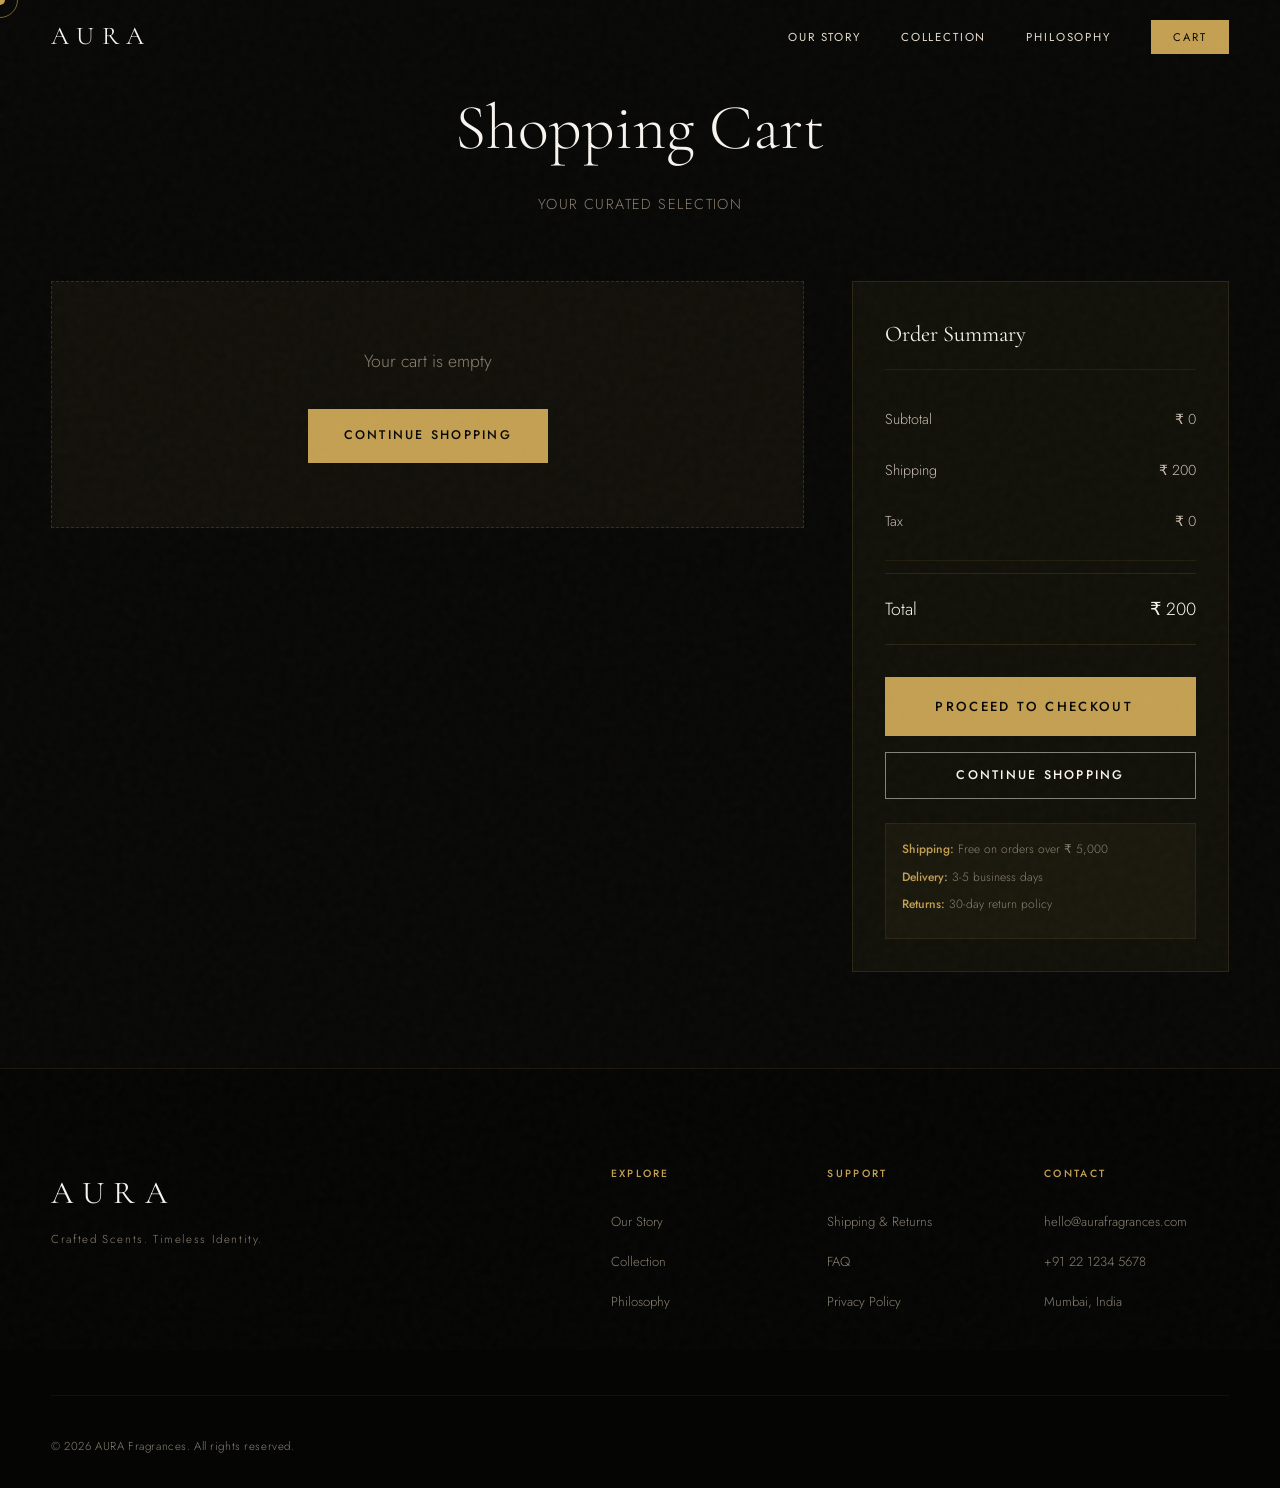
<file: cart.html>
<!DOCTYPE html>
<html lang="en">
<head>
  <meta charset="UTF-8" />
  <meta name="viewport" content="width=device-width, initial-scale=1.0" />
  <title>Shopping Cart — AURA FRAGRANCES</title>
  <link rel="stylesheet" href="styles.css" />
  <link rel="preconnect" href="https://fonts.googleapis.com" />
  <link rel="preconnect" href="https://fonts.gstatic.com" crossorigin />
  <link href="https://fonts.googleapis.com/css2?family=Cormorant+Garamond:ital,wght@0,300;0,400;0,500;0,600;1,300;1,400&family=Jost:wght@300;400;500;600&family=Playfair+Display:ital@1&display=swap" rel="stylesheet" />
</head>
<body>

  <!-- Custom Cursor -->
  <div class="cursor" id="cursor"></div>
  <div class="cursor-follower" id="cursor-follower"></div>

  <!-- Grain Overlay -->
  <div class="grain-overlay"></div>

  <!-- ─────────── NAVIGATION ─────────── -->
  <nav class="nav" id="nav">
    <a href="index.html" class="nav__logo">AURA</a>
    <ul class="nav__links">
      <li><a href="index.html#about" class="nav__link">Our Story</a></li>
      <li><a href="index.html#products" class="nav__link">Collection</a></li>
      <li><a href="index.html#features" class="nav__link">Philosophy</a></li>
      <li><a href="cart.html" class="nav__link nav__link--cta">Cart</a></li>
    </ul>
    <button class="nav__hamburger" id="hamburger" aria-label="Menu">
      <span></span><span></span><span></span>
    </button>
  </nav>

  <!-- Mobile Menu -->
  <div class="mobile-menu" id="mobile-menu">
    <ul>
      <li><a href="index.html#about" class="mobile-menu__link">Our Story</a></li>
      <li><a href="index.html#products" class="mobile-menu__link">Collection</a></li>
      <li><a href="index.html#features" class="mobile-menu__link">Philosophy</a></li>
      <li><a href="cart.html" class="mobile-menu__link">Cart</a></li>
    </ul>
  </div>

  <!-- ─────────── CART PAGE ─────────── -->
  <section class="cart-page">
    <div class="cart-page__header">
      <h1 class="cart-page__title">Shopping Cart</h1>
      <p class="cart-page__subtitle">Your Curated Selection</p>
    </div>

    <div class="cart-page__content">
      <!-- Cart Items -->
      <div class="cart-page__items" id="cart-items">
        <!-- Items will be populated by JavaScript -->
        <div class="cart-empty" id="cart-empty">
          <p>Your cart is empty</p>
          <a href="index.html#products" class="btn btn--gold">Continue Shopping</a>
        </div>
      </div>

      <!-- Cart Summary -->
      <div class="cart-page__summary">
        <div class="cart-summary">
          <h3 class="cart-summary__title">Order Summary</h3>

          <div class="cart-summary__row">
            <span>Subtotal</span>
            <span id="subtotal">₹ 0</span>
          </div>

          <div class="cart-summary__row">
            <span>Shipping</span>
            <span id="shipping">₹ 0</span>
          </div>

          <div class="cart-summary__row">
            <span>Tax</span>
            <span id="tax">₹ 0</span>
          </div>

          <div class="cart-summary__divider"></div>

          <div class="cart-summary__row cart-summary__row--total">
            <span>Total</span>
            <span id="total">₹ 0</span>
          </div>

          <button class="btn btn--gold btn--large" id="checkout-btn" style="width: 100%; margin-top: 2rem;">
            Proceed to Checkout
          </button>

          <a href="index.html#products" class="btn btn--outline" style="width: 100%; margin-top: 1rem; justify-content: center;">
            Continue Shopping
          </a>

          <div class="cart-summary__info">
            <p><strong>Shipping:</strong> Free on orders over ₹ 5,000</p>
            <p><strong>Delivery:</strong> 3-5 business days</p>
            <p><strong>Returns:</strong> 30-day return policy</p>
          </div>
        </div>
      </div>
    </div>
  </section>

  <!-- ─────────── FOOTER ─────────── -->
  <footer class="footer">
    <div class="footer__top">
      <div class="footer__brand">
        <p class="footer__logo">AURA</p>
        <p class="footer__tagline">Crafted Scents. Timeless Identity.</p>
      </div>

      <div class="footer__nav">
        <div class="footer__col">
          <h4>Explore</h4>
          <ul>
            <li><a href="index.html#about">Our Story</a></li>
            <li><a href="index.html#products">Collection</a></li>
            <li><a href="index.html#features">Philosophy</a></li>
          </ul>
        </div>
        <div class="footer__col">
          <h4>Support</h4>
          <ul>
            <li><a href="#">Shipping & Returns</a></li>
            <li><a href="#">FAQ</a></li>
            <li><a href="#">Privacy Policy</a></li>
          </ul>
        </div>
        <div class="footer__col">
          <h4>Contact</h4>
          <ul>
            <li><a href="mailto:hello@aurafragrances.com">hello@aurafragrances.com</a></li>
            <li><a href="tel:+912212345678">+91 22 1234 5678</a></li>
            <li><span>Mumbai, India</span></li>
          </ul>
        </div>
      </div>
    </div>

    <div class="footer__bottom">
      <p>© 2026 AURA Fragrances. All rights reserved.</p>
    </div>
  </footer>

  <script src="cart-page.js"></script>
</body>
</html>
</file>
<file: styles.css>
/* ====================================================
   AURA FRAGRANCES — styles.css
   Theme: Luxury · Editorial · Refined Darkness
   ==================================================== */

/* ─── CSS Variables ─── */
:root {
  --black:       #080806;
  --black-soft:  #111109;
  --gold:        #c4a052;
  --gold-light:  #d4b572;
  --gold-pale:   #e8d4a0;
  --white:       #f8f4ef;
  --beige:       #e8ddd0;
  --beige-dark:  #c8bdb0;
  --text-muted:  #8a8070;

  --ff-display: 'Cormorant Garamond', Georgia, serif;
  --ff-body:    'Jost', sans-serif;

  --nav-height: 72px;
  --transition: 0.45s cubic-bezier(0.25, 0.46, 0.45, 0.94);
  --transition-fast: 0.22s ease;
}

/* ─── Reset & Base ─── */
*, *::before, *::after {
  margin: 0;
  padding: 0;
  box-sizing: border-box;
}

html {
  scroll-behavior: smooth;
  font-size: 16px;
}

body {
  background-color: var(--black);
  color: var(--white);
  font-family: var(--ff-body);
  font-weight: 300;
  line-height: 1.75;
  overflow-x: hidden;
  cursor: none;
}

img {
  display: block;
  width: 100%;
  height: 100%;
  object-fit: cover;
}

a {
  text-decoration: none;
  color: inherit;
}

ul {
  list-style: none;
}

/* ─── Custom Cursor ─── */
.cursor {
  position: fixed;
  width: 10px;
  height: 10px;
  background: var(--gold);
  border-radius: 50%;
  pointer-events: none;
  z-index: 9999;
  transform: translate(-50%, -50%);
  transition: transform 0.1s ease, background 0.2s ease;
}

.cursor-follower {
  position: fixed;
  width: 36px;
  height: 36px;
  border: 1px solid var(--gold);
  border-radius: 50%;
  pointer-events: none;
  z-index: 9998;
  transform: translate(-50%, -50%);
  opacity: 0.6;
  transition: transform 0.18s ease, width 0.3s ease, height 0.3s ease, opacity 0.3s ease;
}

body:hover .cursor { opacity: 1; }

/* ─── Grain Overlay ─── */
.grain-overlay {
  position: fixed;
  inset: -50%;
  width: 200%;
  height: 200%;
  background-image: url("data:image/svg+xml,%3Csvg viewBox='0 0 256 256' xmlns='http://www.w3.org/2000/svg'%3E%3Cfilter id='noise'%3E%3CfeTurbulence type='fractalNoise' baseFrequency='0.9' numOctaves='4' stitchTiles='stitch'/%3E%3C/filter%3E%3Crect width='100%25' height='100%25' filter='url(%23noise)' opacity='1'/%3E%3C/svg%3E");
  opacity: 0.028;
  pointer-events: none;
  z-index: 1000;
  animation: grain-shift 8s steps(2) infinite;
}

@keyframes grain-shift {
  0%   { transform: translate(0, 0); }
  10%  { transform: translate(-2%, -3%); }
  20%  { transform: translate(3%, 1%); }
  30%  { transform: translate(-1%, 4%); }
  40%  { transform: translate(2%, -2%); }
  50%  { transform: translate(-3%, 3%); }
  60%  { transform: translate(1%, -1%); }
  70%  { transform: translate(-2%, 2%); }
  80%  { transform: translate(3%, -3%); }
  90%  { transform: translate(-1%, 1%); }
  100% { transform: translate(0, 0); }
}

/* ─── Section Label ─── */
.section-label {
  font-family: var(--ff-body);
  font-size: 0.7rem;
  font-weight: 500;
  letter-spacing: 0.28em;
  text-transform: uppercase;
  color: var(--gold);
  margin-bottom: 1rem;
}

.section-label--light {
  color: var(--gold-light);
}

/* ─── Buttons ─── */
.btn {
  display: inline-flex;
  align-items: center;
  gap: 10px;
  font-family: var(--ff-body);
  font-size: 0.78rem;
  font-weight: 500;
  letter-spacing: 0.18em;
  text-transform: uppercase;
  border: none;
  cursor: none;
  transition: var(--transition);
  position: relative;
  overflow: hidden;
}

.btn::before {
  content: '';
  position: absolute;
  inset: 0;
  background: rgba(255,255,255,0.08);
  transform: scaleX(0);
  transform-origin: left;
  transition: transform 0.4s cubic-bezier(0.25, 0.46, 0.45, 0.94);
}

.btn:hover::before { transform: scaleX(1); }

.btn--gold {
  background: var(--gold);
  color: var(--black);
  padding: 16px 36px;
}

.btn--gold:hover {
  background: var(--gold-light);
  transform: translateY(-2px);
  box-shadow: 0 12px 40px rgba(196, 160, 82, 0.3);
}

.btn--outline {
  background: transparent;
  color: var(--white);
  border: 1px solid rgba(248, 244, 239, 0.5);
  padding: 12px 28px;
}

.btn--outline:hover {
  border-color: var(--gold);
  color: var(--gold);
}

.btn--small {
  padding: 10px 20px;
  font-size: 0.7rem;
}

.btn--large {
  padding: 20px 50px;
  font-size: 0.82rem;
}

/* ─── Navigation ─── */
.nav {
  position: fixed;
  top: 0;
  left: 0;
  right: 0;
  height: var(--nav-height);
  display: flex;
  align-items: center;
  justify-content: space-between;
  padding: 0 4vw;
  z-index: 500;
  transition: background var(--transition), backdrop-filter var(--transition);
}

.nav.scrolled {
  background: rgba(8, 8, 6, 0.88);
  backdrop-filter: blur(18px);
  -webkit-backdrop-filter: blur(18px);
  border-bottom: 1px solid rgba(196, 160, 82, 0.12);
}

.nav__logo {
  font-family: var(--ff-display);
  font-size: 1.6rem;
  font-weight: 400;
  letter-spacing: 0.3em;
  color: var(--white);
  transition: color var(--transition-fast);
}

.nav__logo:hover { color: var(--gold); }

.nav__links {
  display: flex;
  align-items: center;
  gap: 2.5rem;
}

.nav__link {
  font-size: 0.72rem;
  font-weight: 400;
  letter-spacing: 0.16em;
  text-transform: uppercase;
  color: var(--beige);
  transition: color var(--transition-fast);
  position: relative;
}

.nav__link::after {
  content: '';
  position: absolute;
  bottom: -3px;
  left: 0;
  right: 0;
  height: 1px;
  background: var(--gold);
  transform: scaleX(0);
  transition: transform var(--transition-fast);
}

.nav__link:hover { color: var(--white); }
.nav__link:hover::after { transform: scaleX(1); }

.nav__link--cta {
  background: var(--gold);
  color: var(--black);
  padding: 9px 22px;
  font-size: 0.7rem;
  letter-spacing: 0.18em;
}

.nav__link--cta:hover { background: var(--gold-light); color: var(--black); }
.nav__link--cta::after { display: none; }

.nav__cart-link {
  position: relative;
}

.nav__cart-badge {
  position: absolute;
  top: -8px;
  right: -8px;
  min-width: 22px;
  height: 22px;
  padding: 0 6px;
  border-radius: 999px;
  background: var(--white);
  color: var(--black);
  display: inline-flex;
  align-items: center;
  justify-content: center;
  font-size: 0.65rem;
  font-weight: 600;
  line-height: 1;
  box-shadow: 0 8px 20px rgba(8, 8, 6, 0.3);
}

.nav__hamburger {
  display: none;
  flex-direction: column;
  gap: 5px;
  background: none;
  border: none;
  cursor: none;
  padding: 4px;
}

.nav__hamburger span {
  display: block;
  width: 24px;
  height: 1px;
  background: var(--white);
  transition: var(--transition);
}

/* ─── Mobile Menu ─── */
.mobile-menu {
  display: none;
  position: fixed;
  inset: 0;
  background: var(--black);
  z-index: 490;
  flex-direction: column;
  align-items: center;
  justify-content: center;
  gap: 2rem;
  opacity: 0;
  pointer-events: none;
  transition: opacity var(--transition);
}

.mobile-menu.open {
  opacity: 1;
  pointer-events: all;
}

.mobile-menu__link {
  font-family: var(--ff-display);
  font-size: 2.5rem;
  font-weight: 300;
  color: var(--white);
  letter-spacing: 0.08em;
  transition: color var(--transition-fast);
}

.mobile-menu__link:hover { color: var(--gold); }

/* ─── Hero ─── */
.hero {
  position: relative;
  height: 100vh;
  min-height: 620px;
  display: flex;
  align-items: center;
  justify-content: center;
  overflow: hidden;
}

.hero__bg {
  position: absolute;
  inset: 0;
  z-index: 0;
  background: linear-gradient(135deg, #1a1507 0%, #0e0c07 100%);
}

.hero__img {
  animation: hero-zoom 18s ease-in-out infinite alternate;
}

@keyframes hero-zoom {
  from { transform: scale(1); }
  to   { transform: scale(1.07); }
}

.hero__overlay {
  position: absolute;
  inset: 0;
  background: linear-gradient(
    to bottom,
    rgba(8,8,6,0.55) 0%,
    rgba(8,8,6,0.4) 40%,
    rgba(8,8,6,0.72) 100%
  );
}

.hero__content {
  position: relative;
  z-index: 2;
  text-align: center;
  max-width: 820px;
  padding: 0 2rem;
}

.hero__pre {
  font-size: 0.68rem;
  font-weight: 400;
  letter-spacing: 0.3em;
  text-transform: uppercase;
  color: var(--gold);
  margin-bottom: 1.5rem;
}

.hero__title {
  font-family: var(--ff-display);
  font-weight: 300;
  line-height: 0.92;
  margin-bottom: 1.5rem;
  display: flex;
  flex-direction: column;
  gap: 0.1em;
}

.hero__title-line {
  display: block;
  font-size: clamp(5rem, 14vw, 11rem);
  letter-spacing: 0.22em;
  color: var(--white);
}

.hero__title-line--italic {
  font-style: italic;
  font-size: clamp(2.5rem, 6vw, 4.5rem);
  letter-spacing: 0.35em;
  color: var(--gold-pale);
}

.hero__tagline {
  font-size: clamp(0.8rem, 1.5vw, 1rem);
  letter-spacing: 0.22em;
  text-transform: uppercase;
  color: var(--beige-dark);
  margin-bottom: 3rem;
  font-weight: 300;
}

.hero__actions {
  display: flex;
  justify-content: center;
  align-items: center;
  gap: 1rem;
  flex-wrap: wrap;
}

.hero__scroll-indicator {
  position: absolute;
  bottom: 2.5rem;
  left: 50%;
  transform: translateX(-50%);
  display: flex;
  flex-direction: column;
  align-items: center;
  gap: 0.6rem;
  z-index: 2;
  font-size: 0.6rem;
  letter-spacing: 0.22em;
  text-transform: uppercase;
  color: var(--beige-dark);
  animation: scroll-bounce 2.4s ease-in-out infinite;
}

.hero__scroll-line {
  width: 1px;
  height: 50px;
  background: linear-gradient(to bottom, var(--gold), transparent);
}

@keyframes scroll-bounce {
  0%, 100% { transform: translateX(-50%) translateY(0); }
  50%       { transform: translateX(-50%) translateY(8px); }
}

/* ─── Reveal Animations ─── */
.reveal-up {
  opacity: 0;
  transform: translateY(32px);
  animation: reveal-up 0.9s cubic-bezier(0.25, 0.46, 0.45, 0.94) forwards;
}

@keyframes reveal-up {
  to { opacity: 1; transform: translateY(0); }
}

.fade-in-up {
  opacity: 0;
  transform: translateY(40px);
  transition: opacity 0.8s ease, transform 0.8s cubic-bezier(0.25, 0.46, 0.45, 0.94);
}

.fade-in-up.visible {
  opacity: 1;
  transform: translateY(0);
}

.fade-in-left {
  opacity: 0;
  transform: translateX(-50px);
  transition: opacity 0.9s ease, transform 0.9s cubic-bezier(0.25, 0.46, 0.45, 0.94);
}

.fade-in-left.visible {
  opacity: 1;
  transform: translateX(0);
}

.fade-in-right {
  opacity: 0;
  transform: translateX(50px);
  transition: opacity 0.9s ease, transform 0.9s cubic-bezier(0.25, 0.46, 0.45, 0.94);
}

.fade-in-right.visible {
  opacity: 1;
  transform: translateX(0);
}

/* ─── Marquee Strip ─── */
.marquee-strip {
  background: var(--gold);
  overflow: hidden;
  padding: 13px 0;
}

.marquee-track {
  display: flex;
  gap: 3rem;
  animation: marquee 26s linear infinite;
  white-space: nowrap;
  width: max-content;
}

.marquee-track span {
  font-family: var(--ff-display);
  font-size: 0.85rem;
  font-weight: 500;
  letter-spacing: 0.15em;
  text-transform: uppercase;
  color: var(--black);
}

.marquee-dot {
  font-size: 0.65rem !important;
  opacity: 0.6;
}

@keyframes marquee {
  from { transform: translateX(0); }
  to   { transform: translateX(-50%); }
}

/* ─── About ─── */
.about {
  padding: 10rem 4vw;
  max-width: 1380px;
  margin: 0 auto;
}

.about__grid {
  display: grid;
  grid-template-columns: 1fr 1fr;
  gap: 8vw;
  align-items: center;
}

.about__image-col {
  position: relative;
  transition-delay: 0.1s;
}

.about__image-frame {
  position: relative;
  aspect-ratio: 3/4;
  overflow: hidden;
  background: #111008;
}

.about__image-frame::before {
  content: '';
  position: absolute;
  top: -12px;
  left: -12px;
  right: 12px;
  bottom: 12px;
  border: 1px solid var(--gold);
  opacity: 0.35;
  z-index: 1;
  pointer-events: none;
}

.about__img {
  width: 100%;
  height: 100%;
  object-fit: cover;
  transition: transform 0.8s ease;
}

.about__image-frame:hover .about__img { transform: scale(1.04); }

.about__image-accent {
  position: absolute;
  bottom: -20px;
  right: -20px;
  width: 120px;
  height: 120px;
  background: var(--gold);
  opacity: 0.08;
  z-index: 0;
}

.about__stat-card {
  position: absolute;
  bottom: -2rem;
  right: -3rem;
  background: var(--black-soft);
  border: 1px solid rgba(196,160,82,0.2);
  padding: 1.5rem 2rem;
  text-align: center;
  z-index: 2;
}

.about__stat-number {
  font-family: var(--ff-display);
  font-size: 2.2rem;
  font-weight: 300;
  color: var(--gold);
  line-height: 1;
}

.about__stat-label {
  font-size: 0.65rem;
  letter-spacing: 0.15em;
  text-transform: uppercase;
  color: var(--text-muted);
  margin-top: 0.4rem;
}

.about__text-col {
  transition-delay: 0.25s;
}

.about__heading {
  font-family: var(--ff-display);
  font-size: clamp(2.2rem, 4vw, 3.5rem);
  font-weight: 300;
  line-height: 1.18;
  color: var(--white);
  margin-bottom: 1.8rem;
}

.about__heading em {
  font-style: italic;
  color: var(--gold-pale);
}

.about__body {
  font-size: 0.95rem;
  color: var(--beige-dark);
  margin-bottom: 1.2rem;
  line-height: 1.85;
}

.about__divider {
  width: 60px;
  height: 1px;
  background: var(--gold);
  opacity: 0.4;
  margin: 2.5rem 0;
}

.about__credentials {
  display: flex;
  gap: 3rem;
}

.about__cred strong {
  display: block;
  font-family: var(--ff-display);
  font-size: 2rem;
  font-weight: 300;
  color: var(--gold);
  line-height: 1;
}

.about__cred span {
  font-size: 0.7rem;
  letter-spacing: 0.12em;
  text-transform: uppercase;
  color: var(--text-muted);
  margin-top: 0.3rem;
  display: block;
}

/* ─── Products ─── */
.products {
  padding: 6rem 4vw 10rem;
  background: var(--black-soft);
}

.products__header {
  text-align: center;
  margin-bottom: 5rem;
}

.products__heading {
  font-family: var(--ff-display);
  font-size: clamp(2.5rem, 5vw, 4rem);
  font-weight: 300;
  color: var(--white);
  letter-spacing: 0.04em;
}

.products__sub {
  margin-top: 1rem;
  font-size: 0.9rem;
  color: var(--text-muted);
  max-width: 400px;
  margin-left: auto;
  margin-right: auto;
}

.products__grid {
  display: grid;
  grid-template-columns: repeat(4, 1fr);
  gap: 2rem;
  max-width: 1380px;
  margin: 0 auto;
}

/* Product Card */
.product-card {
  background: var(--black);
  border: 1px solid rgba(196,160,82,0.1);
  display: flex;
  flex-direction: column;
  transition: border-color var(--transition), box-shadow var(--transition), transform var(--transition);
}

.product-card:hover {
  border-color: rgba(196,160,82,0.35);
  box-shadow: 0 24px 60px rgba(0,0,0,0.5);
  transform: translateY(-6px);
}

.product-card__image-wrap {
  position: relative;
  aspect-ratio: 3/4;
  overflow: hidden;
  background: #1a1610;
}

.product-card__img {
  width: 100%;
  height: 100%;
  object-fit: cover;
  transition: transform 0.7s ease;
}

.product-card:hover .product-card__img { transform: scale(1.08); }

.product-card__overlay {
  position: absolute;
  inset: 0;
  background: rgba(8,8,6,0.5);
  display: flex;
  align-items: center;
  justify-content: center;
  opacity: 0;
  transition: opacity var(--transition);
}

.product-card:hover .product-card__overlay { opacity: 1; }

.product-card__badge {
  position: absolute;
  top: 1rem;
  left: 1rem;
  background: var(--gold);
  color: var(--black);
  font-size: 0.6rem;
  font-weight: 600;
  letter-spacing: 0.15em;
  text-transform: uppercase;
  padding: 4px 10px;
}

.product-card__badge--new {
  background: var(--white);
  color: var(--black);
}

.product-card__body {
  padding: 1.6rem;
  flex: 1;
  display: flex;
  flex-direction: column;
}

.product-card__name {
  font-family: var(--ff-display);
  font-size: 1.35rem;
  font-weight: 400;
  color: var(--white);
  margin-bottom: 0.25rem;
}

.product-card__notes {
  font-size: 0.65rem;
  letter-spacing: 0.14em;
  text-transform: uppercase;
  color: var(--gold);
  margin-bottom: 0.8rem;
}

.product-card__desc {
  font-size: 0.82rem;
  color: var(--text-muted);
  line-height: 1.7;
  flex: 1;
}

.product-card__footer {
  display: flex;
  align-items: center;
  justify-content: space-between;
  margin-top: 1.4rem;
  padding-top: 1.2rem;
  border-top: 1px solid rgba(196,160,82,0.12);
}

.product-card__price {
  font-family: var(--ff-display);
  font-size: 1.15rem;
  font-weight: 400;
  color: var(--white);
}

.product-card__price small {
  font-size: 0.7rem;
  color: var(--text-muted);
  font-family: var(--ff-body);
}

/* ─── Features ─── */
.features {
  padding: 10rem 4vw;
  background: linear-gradient(135deg, #0e0d0a 0%, #111109 50%, #0a0906 100%);
  position: relative;
  overflow: hidden;
}

.features::before {
  content: '';
  position: absolute;
  inset: 0;
  background: radial-gradient(ellipse 60% 60% at 50% 50%, rgba(196,160,82,0.04) 0%, transparent 70%);
}

.features__inner {
  max-width: 1380px;
  margin: 0 auto;
  position: relative;
  z-index: 1;
}

.features__header {
  text-align: center;
  margin-bottom: 5rem;
}

.features__heading {
  font-family: var(--ff-display);
  font-size: clamp(2.5rem, 5vw, 4rem);
  font-weight: 300;
  color: var(--white);
}

.features__grid {
  display: grid;
  grid-template-columns: repeat(3, 1fr);
  gap: 3rem;
}

.feature-item {
  text-align: center;
  padding: 3rem 2rem;
  border: 1px solid rgba(196,160,82,0.08);
  transition: border-color var(--transition), background var(--transition);
  position: relative;
}

.feature-item::after {
  content: '';
  position: absolute;
  bottom: 0;
  left: 50%;
  transform: translateX(-50%);
  width: 0;
  height: 1px;
  background: var(--gold);
  transition: width 0.5s ease;
}

.feature-item:hover::after { width: 60%; }

.feature-item:hover {
  border-color: rgba(196,160,82,0.25);
  background: rgba(196,160,82,0.03);
}

.feature-item__icon {
  width: 64px;
  height: 64px;
  margin: 0 auto 2rem;
  color: var(--gold);
}

.feature-item__icon svg {
  width: 100%;
  height: 100%;
}

.feature-item__title {
  font-family: var(--ff-display);
  font-size: 1.4rem;
  font-weight: 400;
  color: var(--white);
  margin-bottom: 1rem;
  letter-spacing: 0.02em;
}

.feature-item__desc {
  font-size: 0.85rem;
  color: var(--text-muted);
  line-height: 1.8;
}

/* ─── Testimonial ─── */
.testimonial {
  padding: 7rem 4vw;
  background: var(--black-soft);
  border-top: 1px solid rgba(196,160,82,0.1);
  border-bottom: 1px solid rgba(196,160,82,0.1);
}

.testimonial__inner {
  max-width: 760px;
  margin: 0 auto;
  text-align: center;
}

.testimonial__quote-icon {
  width: 60px;
  height: 50px;
  color: var(--gold);
  margin: 0 auto 1.5rem;
  display: block;
}

.testimonial__text {
  font-family: var(--ff-display);
  font-size: clamp(1.4rem, 2.8vw, 2rem);
  font-weight: 300;
  font-style: italic;
  color: var(--white);
  line-height: 1.6;
  margin-bottom: 2rem;
}

.testimonial__author {
  font-size: 0.72rem;
  letter-spacing: 0.2em;
  text-transform: uppercase;
  color: var(--gold);
}

.testimonial__stars {
  margin-top: 0.8rem;
  color: var(--gold);
  font-size: 0.9rem;
  letter-spacing: 0.1em;
}

/* ─── CTA ─── */
.cta {
  position: relative;
  padding: 12rem 4vw;
  text-align: center;
  overflow: hidden;
}

.cta__bg {
  position: absolute;
  inset: 0;
  z-index: 0;
  background: linear-gradient(135deg, #1a1407 0%, #0a0906 100%);
}

.cta__img { object-position: center; }

.cta__overlay {
  position: absolute;
  inset: 0;
  background: linear-gradient(to bottom, rgba(8,8,6,0.7), rgba(8,8,6,0.82));
}

.cta__content {
  position: relative;
  z-index: 2;
  max-width: 680px;
  margin: 0 auto;
}

.cta__heading {
  font-family: var(--ff-display);
  font-size: clamp(2.8rem, 7vw, 5.5rem);
  font-weight: 300;
  color: var(--white);
  line-height: 1.12;
  margin-bottom: 1.5rem;
}

.cta__heading em {
  font-style: italic;
  color: var(--gold-pale);
}

.cta__sub {
  font-size: 0.9rem;
  color: var(--beige-dark);
  margin-bottom: 3rem;
  letter-spacing: 0.04em;
}

/* ─── Footer ─── */
.footer {
  background: #050504;
  padding: 6rem 4vw 2rem;
  border-top: 1px solid rgba(196,160,82,0.12);
}

.footer__top {
  display: grid;
  grid-template-columns: 1.5fr 2fr;
  gap: 6rem;
  margin-bottom: 5rem;
}

.footer__logo {
  font-family: var(--ff-display);
  font-size: 2rem;
  font-weight: 400;
  letter-spacing: 0.3em;
  color: var(--white);
  margin-bottom: 0.5rem;
}

.footer__tagline {
  font-size: 0.72rem;
  letter-spacing: 0.14em;
  color: var(--text-muted);
  margin-bottom: 2rem;
}

.footer__socials {
  display: flex;
  gap: 1rem;
}

.footer__social {
  width: 40px;
  height: 40px;
  border: 1px solid rgba(196,160,82,0.2);
  display: flex;
  align-items: center;
  justify-content: center;
  color: var(--text-muted);
  transition: border-color var(--transition-fast), color var(--transition-fast);
}

.footer__social svg {
  width: 16px;
  height: 16px;
}

.footer__social:hover {
  border-color: var(--gold);
  color: var(--gold);
}

.footer__nav {
  display: grid;
  grid-template-columns: repeat(3, 1fr);
  gap: 2rem;
}

.footer__col h4 {
  font-size: 0.65rem;
  font-weight: 500;
  letter-spacing: 0.22em;
  text-transform: uppercase;
  color: var(--gold);
  margin-bottom: 1.5rem;
}

.footer__col ul {
  display: flex;
  flex-direction: column;
  gap: 0.75rem;
}

.footer__col li a,
.footer__col li span {
  font-size: 0.82rem;
  color: var(--text-muted);
  transition: color var(--transition-fast);
}

.footer__col li a:hover { color: var(--white); }

.footer__bottom {
  padding-top: 2.5rem;
  border-top: 1px solid rgba(255,255,255,0.05);
  display: flex;
  justify-content: space-between;
  align-items: center;
  font-size: 0.72rem;
  color: var(--text-muted);
  letter-spacing: 0.05em;
}

/* ─── Responsive ─── */
@media (max-width: 1100px) {
  .products__grid {
    grid-template-columns: repeat(2, 1fr);
  }
}

@media (max-width: 900px) {
  .about__grid {
    grid-template-columns: 1fr;
  }

  .about__stat-card {
    right: 1rem;
    bottom: -1rem;
  }

  .features__grid {
    grid-template-columns: 1fr;
    gap: 2rem;
  }

  .footer__top {
    grid-template-columns: 1fr;
    gap: 3rem;
  }

  .footer__nav {
    grid-template-columns: repeat(3, 1fr);
  }
}

@media (max-width: 768px) {
  .nav__links { display: none; }

  .nav__hamburger {
    display: flex;
  }

  .mobile-menu {
    display: flex;
  }

  .nav__hamburger.open span:nth-child(1) {
    transform: rotate(45deg) translate(4px, 4px);
  }

  .nav__hamburger.open span:nth-child(2) {
    opacity: 0;
  }

  .nav__hamburger.open span:nth-child(3) {
    transform: rotate(-45deg) translate(4px, -4px);
  }

  .hero__title-line { letter-spacing: 0.14em; }

  .hero__actions {
    gap: 0.85rem;
  }

  .about {
    padding: 6rem 5vw;
  }

  .products__grid {
    grid-template-columns: 1fr;
    max-width: 420px;
    margin: 0 auto;
  }

  .about__credentials {
    gap: 2rem;
  }

  .footer__nav {
    grid-template-columns: 1fr 1fr;
    gap: 2rem;
  }

  .footer__bottom {
    flex-direction: column;
    gap: 0.5rem;
    text-align: center;
  }

  /* Disable custom cursor on touch */
  .cursor, .cursor-follower { display: none; }
  body { cursor: auto; }
}

@media (max-width: 480px) {
  .nav {
    padding: 0 3vw;
  }

  .nav__logo {
    font-size: 1.2rem;
  }

  .hero__title-line {
    font-size: clamp(2.5rem, 10vw, 5rem);
  }

  .hero__actions {
    width: 100%;
  }

  .hero__actions .btn {
    width: 100%;
    justify-content: center;
  }

  .products {
    padding: 4rem 3vw 6rem;
  }

  .product-detail-modal__content {
    padding: 1.5rem;
  }

  .product-detail-modal__grid {
    gap: 1.5rem;
  }

  .product-detail-modal__name {
    font-size: 1.4rem;
  }

  .product-detail-modal__actions {
    flex-direction: column;
  }

  .cart-notification {
    bottom: 1rem;
    right: 1rem;
    left: 1rem;
    padding: 1rem;
  }
}

/* ─── PRODUCT DETAIL MODAL ─── */
.product-detail-modal {
  position: fixed;
  inset: 0;
  z-index: 9000;
  display: flex;
  align-items: center;
  justify-content: center;
  padding: 2rem;
  opacity: 0;
  transition: opacity 0.4s ease;
}

.product-detail-modal.active {
  opacity: 1;
}

.product-detail-modal__overlay {
  position: absolute;
  inset: 0;
  background: rgba(0, 0, 0, 0.85);
  backdrop-filter: blur(4px);
}

.product-detail-modal__content {
  position: relative;
  background: var(--black);
  border: 1px solid rgba(196, 160, 82, 0.2);
  max-width: 900px;
  width: 100%;
  max-height: 90vh;
  overflow-y: auto;
  padding: 3rem;
  animation: modal-in 0.4s cubic-bezier(0.25, 0.46, 0.45, 0.94);
}

@keyframes modal-in {
  from {
    opacity: 0;
    transform: scale(0.95);
  }
  to {
    opacity: 1;
    transform: scale(1);
  }
}

.product-detail-modal__close {
  position: absolute;
  top: 1.5rem;
  right: 1.5rem;
  width: 40px;
  height: 40px;
  background: rgba(196, 160, 82, 0.1);
  border: 1px solid rgba(196, 160, 82, 0.2);
  color: var(--white);
  font-size: 2rem;
  cursor: pointer;
  transition: background var(--transition-fast), border-color var(--transition-fast);
}

.product-detail-modal__close:hover {
  background: rgba(196, 160, 82, 0.2);
  border-color: rgba(196, 160, 82, 0.4);
}

.product-detail-modal__grid {
  display: grid;
  grid-template-columns: 1fr 1fr;
  gap: 3rem;
  align-items: start;
}

.product-detail-modal__image {
  aspect-ratio: 3/4;
  overflow: hidden;
  border: 1px solid rgba(196, 160, 82, 0.15);
}

.product-detail-modal__image img {
  width: 100%;
  height: 100%;
  object-fit: cover;
}

.product-detail-modal__badge {
  display: inline-block;
  background: var(--gold);
  color: var(--black);
  font-size: 0.6rem;
  font-weight: 600;
  letter-spacing: 0.15em;
  text-transform: uppercase;
  padding: 4px 10px;
  margin-bottom: 1rem;
}

.product-detail-modal__name {
  font-family: var(--ff-display);
  font-size: 2.5rem;
  font-weight: 400;
  color: var(--white);
  margin-bottom: 0.5rem;
}

.product-detail-modal__notes {
  font-size: 0.7rem;
  letter-spacing: 0.14em;
  text-transform: uppercase;
  color: var(--gold);
  margin-bottom: 1.5rem;
}

.product-detail-modal__price {
  font-family: var(--ff-display);
  font-size: 1.8rem;
  font-weight: 400;
  color: var(--white);
  margin-bottom: 2rem;
}

.product-detail-modal__description {
  font-size: 0.9rem;
  color: var(--beige-dark);
  line-height: 1.8;
  margin-bottom: 2rem;
}

.product-detail-modal__specs {
  display: flex;
  flex-direction: column;
  gap: 1rem;
  padding: 1.5rem;
  background: rgba(196, 160, 82, 0.05);
  border: 1px solid rgba(196, 160, 82, 0.1);
  margin-bottom: 2rem;
}

.product-detail-modal__specs .spec {
  display: flex;
  justify-content: space-between;
  font-size: 0.85rem;
}

.product-detail-modal__specs strong {
  color: var(--gold);
}

.product-detail-modal__specs span {
  color: var(--beige-dark);
}

.product-detail-modal__quantity {
  margin-bottom: 2rem;
}

.product-detail-modal__quantity label {
  display: block;
  font-size: 0.85rem;
  color: var(--white);
  margin-bottom: 0.8rem;
}

.quantity-selector {
  display: flex;
  align-items: center;
  gap: 0.5rem;
  background: rgba(196, 160, 82, 0.08);
  border: 1px solid rgba(196, 160, 82, 0.2);
  width: fit-content;
  padding: 0;
}

.qty-btn {
  width: 40px;
  height: 40px;
  border: none;
  background: transparent;
  color: var(--white);
  font-size: 1.2rem;
  cursor: pointer;
  transition: background var(--transition-fast);
}

.qty-btn:hover {
  background: rgba(196, 160, 82, 0.15);
}

.qty-input {
  width: 50px;
  height: 40px;
  border: none;
  background: transparent;
  color: var(--white);
  text-align: center;
  font-size: 1rem;
  font-family: var(--ff-body);
}

.qty-input:focus {
  outline: none;
}

.qty-input::-webkit-outer-spin-button,
.qty-input::-webkit-inner-spin-button {
  -webkit-appearance: none;
  margin: 0;
}

.product-detail-modal__actions {
  display: flex;
  gap: 1rem;
}

.product-detail-modal__actions .btn {
  flex: 1;
  justify-content: center;
}

/* ─── CART NOTIFICATION ─── */
.cart-notification {
  position: fixed;
  bottom: 2rem;
  right: 2rem;
  background: var(--gold);
  color: var(--black);
  padding: 1.2rem 1.8rem;
  border-radius: 4px;
  display: flex;
  align-items: center;
  gap: 1rem;
  font-weight: 500;
  z-index: 8000;
  transform: translateX(400px);
  transition: transform 0.4s cubic-bezier(0.25, 0.46, 0.45, 0.94);
  box-shadow: 0 12px 40px rgba(196, 160, 82, 0.25);
}

.cart-notification.visible {
  transform: translateX(0);
}

.cart-notification svg {
  width: 20px;
  height: 20px;
  flex-shrink: 0;
}

/* ─── CART BADGE ─── */
.nav__cart-badge:not([hidden]) {
  animation: badge-pop 0.4s cubic-bezier(0.34, 1.56, 0.64, 1);
}

@keyframes badge-pop {
  from {
    transform: scale(0);
  }
  to {
    transform: scale(1);
  }
}

/* Responsive Modal */
@media (max-width: 768px) {
  .product-detail-modal__content {
    padding: 2rem;
  }

  .product-detail-modal__grid {
    grid-template-columns: 1fr;
    gap: 2rem;
  }

  .product-detail-modal__name {
    font-size: 1.8rem;
  }
}

/* ─── CART PAGE ─── */
.cart-page {
  padding: var(--nav-height) 4vw 6rem;
  min-height: 80vh;
  max-width: 1380px;
  margin: 0 auto;
}

.cart-page__header {
  text-align: center;
  margin-bottom: 4rem;
}

.cart-page__title {
  font-family: var(--ff-display);
  font-size: clamp(2.5rem, 5vw, 4rem);
  font-weight: 300;
  color: var(--white);
  margin-bottom: 0.5rem;
}

.cart-page__subtitle {
  font-size: 0.9rem;
  color: var(--text-muted);
  letter-spacing: 0.1em;
  text-transform: uppercase;
}

.cart-page__content {
  display: grid;
  grid-template-columns: 2fr 1fr;
  gap: 3rem;
}

.cart-page__items {
  display: flex;
  flex-direction: column;
  gap: 1.5rem;
}

.cart-empty {
  padding: 4rem 2rem;
  background: rgba(196, 160, 82, 0.05);
  border: 1px dashed rgba(196, 160, 82, 0.2);
  text-align: center;
}

.cart-empty p {
  font-size: 1.1rem;
  color: var(--text-muted);
  margin-bottom: 2rem;
}

/* Cart Item */
.cart-item {
  display: grid;
  grid-template-columns: 120px 1fr auto auto auto;
  gap: 1.5rem;
  align-items: center;
  padding: 1.5rem;
  background: var(--black-soft);
  border: 1px solid rgba(196, 160, 82, 0.1);
  transition: border-color var(--transition-fast), background var(--transition-fast);
}

.cart-item:hover {
  border-color: rgba(196, 160, 82, 0.25);
  background: rgba(196, 160, 82, 0.02);
}

.cart-item__image {
  width: 120px;
  height: 150px;
  overflow: hidden;
  background: #111008;
  border: 1px solid rgba(196, 160, 82, 0.15);
}

.cart-item__image img {
  width: 100%;
  height: 100%;
  object-fit: cover;
}

.cart-item__details {
  display: flex;
  flex-direction: column;
  gap: 0.5rem;
}

.cart-item__name {
  font-family: var(--ff-display);
  font-size: 1.2rem;
  font-weight: 400;
  color: var(--white);
}

.cart-item__notes {
  font-size: 0.75rem;
  letter-spacing: 0.12em;
  text-transform: uppercase;
  color: var(--gold);
}

.cart-item__sku {
  font-size: 0.7rem;
  color: var(--text-muted);
  letter-spacing: 0.08em;
  text-transform: uppercase;
}

.cart-item__quantity {
  display: flex;
  align-items: center;
  gap: 0.3rem;
  background: rgba(196, 160, 82, 0.08);
  border: 1px solid rgba(196, 160, 82, 0.2);
  padding: 0;
}

.cart-item__quantity .qty-btn {
  width: 36px;
  height: 36px;
  padding: 0;
  font-size: 1rem;
}

.cart-item__quantity .qty-input {
  width: 45px;
  height: 36px;
  border: none;
  background: transparent;
  font-size: 0.9rem;
}

.cart-item__price {
  text-align: right;
  min-width: 120px;
}

.cart-item__unit-price {
  font-size: 0.8rem;
  color: var(--text-muted);
  text-decoration: line-through;
  margin-bottom: 0.3rem;
}

.cart-item__total {
  font-family: var(--ff-display);
  font-size: 1.3rem;
  font-weight: 400;
  color: var(--gold);
}

.cart-item__remove {
  width: 36px;
  height: 36px;
  border: 1px solid rgba(196, 160, 82, 0.2);
  background: transparent;
  color: var(--text-muted);
  cursor: pointer;
  transition: border-color var(--transition-fast), color var(--transition-fast);
  display: flex;
  align-items: center;
  justify-content: center;
}

.cart-item__remove:hover {
  border-color: #e74c3c;
  color: #e74c3c;
}

/* Cart Summary */
.cart-page__summary {
  position: sticky;
  top: calc(var(--nav-height) + 2rem);
  height: fit-content;
}

.cart-summary {
  background: var(--black-soft);
  border: 1px solid rgba(196, 160, 82, 0.15);
  padding: 2rem;
}

.cart-summary__title {
  font-family: var(--ff-display);
  font-size: 1.4rem;
  font-weight: 400;
  color: var(--white);
  margin-bottom: 1.5rem;
  padding-bottom: 1rem;
  border-bottom: 1px solid rgba(196, 160, 82, 0.1);
}

.cart-summary__row {
  display: flex;
  justify-content: space-between;
  align-items: center;
  padding: 0.8rem 0;
  font-size: 0.9rem;
  color: var(--beige-dark);
}

.cart-summary__row span:last-child {
  text-align: right;
  min-width: 80px;
}

.cart-summary__row--total {
  padding: 1.2rem 0;
  font-size: 1.1rem;
  color: var(--white);
  border-top: 1px solid rgba(196, 160, 82, 0.15);
  border-bottom: 1px solid rgba(196, 160, 82, 0.15);
}

.cart-summary__row--total strong {
  font-weight: 500;
}

.cart-summary__divider {
  height: 1px;
  background: rgba(196, 160, 82, 0.1);
  margin: 0.8rem 0;
}

.cart-summary__info {
  margin-top: 1.5rem;
  padding: 1rem;
  background: rgba(196, 160, 82, 0.05);
  border: 1px solid rgba(196, 160, 82, 0.1);
  font-size: 0.75rem;
  color: var(--text-muted);
  line-height: 1.6;
}

.cart-summary__info p {
  margin-bottom: 0.5rem;
}

.cart-summary__info strong {
  color: var(--gold);
  font-weight: 500;
}

/* Cart Notification Removal */
.cart-notification.removal {
  background: #e74c3c;
}

/* Responsive Cart */
@media (max-width: 1100px) {
  .cart-page__content {
    grid-template-columns: 1fr;
  }

  .cart-page__summary {
    position: relative;
    top: 0;
  }
}

@media (max-width: 768px) {
  .cart-page {
    padding: calc(var(--nav-height) + 1rem) 3vw 4rem;
  }

  .cart-item {
    grid-template-columns: 100px 1fr;
    gap: 1rem;
  }

  .cart-item__image {
    width: 100px;
    height: 120px;
  }

  .cart-item__quantity,
  .cart-item__price,
  .cart-item__remove {
    grid-column: 2;
  }

  .cart-item__quantity {
    margin-top: 0.5rem;
  }

  .cart-item__price {
    margin-bottom: 0.5rem;
  }

  .cart-summary {
    padding: 1.5rem;
  }
}

@media (max-width: 480px) {
  .cart-page {
    padding: calc(var(--nav-height) + 0.5rem) 2vw 2rem;
  }

  .cart-item {
    grid-template-columns: 80px 1fr;
    gap: 0.8rem;
    padding: 1rem;
  }

  .cart-item__image {
    width: 80px;
    height: 100px;
  }

  .cart-item__name {
    font-size: 1rem;
  }

  .cart-item__total {
    font-size: 1.1rem;
  }

  .cart-item__quantity .qty-btn {
    width: 32px;
    height: 32px;
    font-size: 0.9rem;
  }

  .cart-item__quantity .qty-input {
    width: 40px;
    height: 32px;
    font-size: 0.8rem;
  }

  .cart-item__remove {
    width: 32px;
    height: 32px;
  }

  .cart-summary {
    padding: 1rem;
  }

  .btn, .nav__link, .nav__logo { cursor: pointer; }
}

@media (max-width: 480px) {
  .footer__nav {
    grid-template-columns: 1fr;
  }

  .about__stat-card {
    position: static;
    margin-top: 1.5rem;
  }

  .about__image-frame::before { display: none; }

  .cta { padding: 8rem 5vw; }

  .features { padding: 6rem 5vw; }
}
</file>
